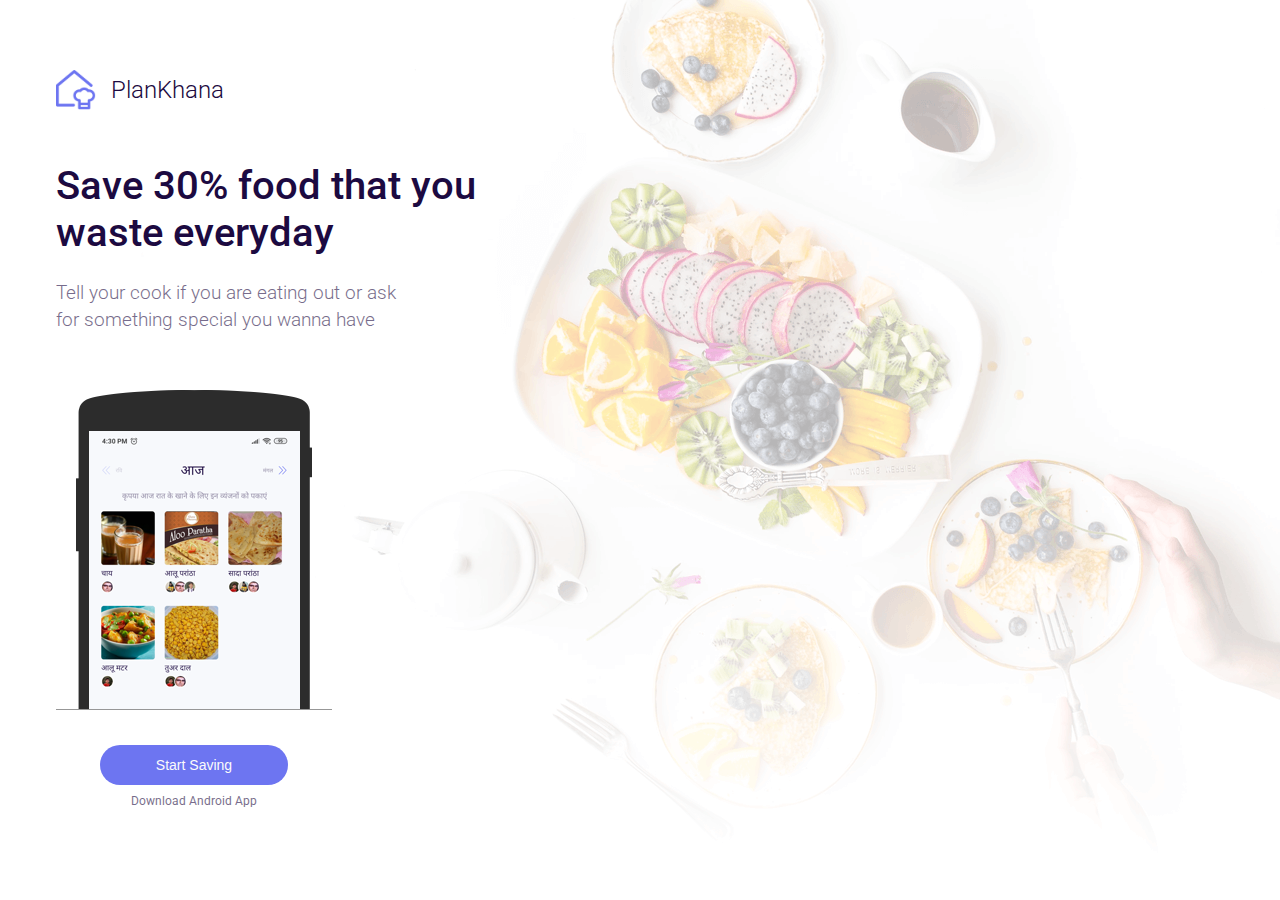
<file: index.html>
<!DOCTYPE html>
<html lang="en">

<head>
    <meta charset="UTF-8">
    <meta name="viewport" content="width=device-width, initial-scale=1.0">
    <meta http-equiv="X-UA-Compatible" content="ie=edge">
    <meta name="viewport" content="width=device-width, initial-scale=1">
    <link rel="stylesheet" href="style.css">
    <link href="https://fonts.googleapis.com/css?family=Roboto:300,400,500,700&display=swap" rel="stylesheet">
    <title>PlanKhana</title>
</head>

<body>
    <div class="top_icon_text">
        <img class="web_icon" src="icon.png">
        <h1 class="web_title">PlanKhana</h1>
    </div>
    <h3 class="web_description">Save 30% food that you waste everyday</h3>
    <h3 class="web_description_sub">Tell your cook if you are eating out or ask <br/>for something special you wanna have</h3>
    <div class="footer">
        <img class="mobileImage" src="mobile.png">
        <div class="button_text">
                <a href="http://www.sillylife.co/">
                    <button type ="submit" class="web_button">Start Saving</button>
                </a>
            <h1 class="download_android_app">Download Android App</h1>
        </div>
        <a href="http://www.sillylife.co/" class="mobileOnly get_app_btn">
            <button type ="submit" class="web_button">Get App</button>
        </a>
    </div>
</body>

</html>
</file>
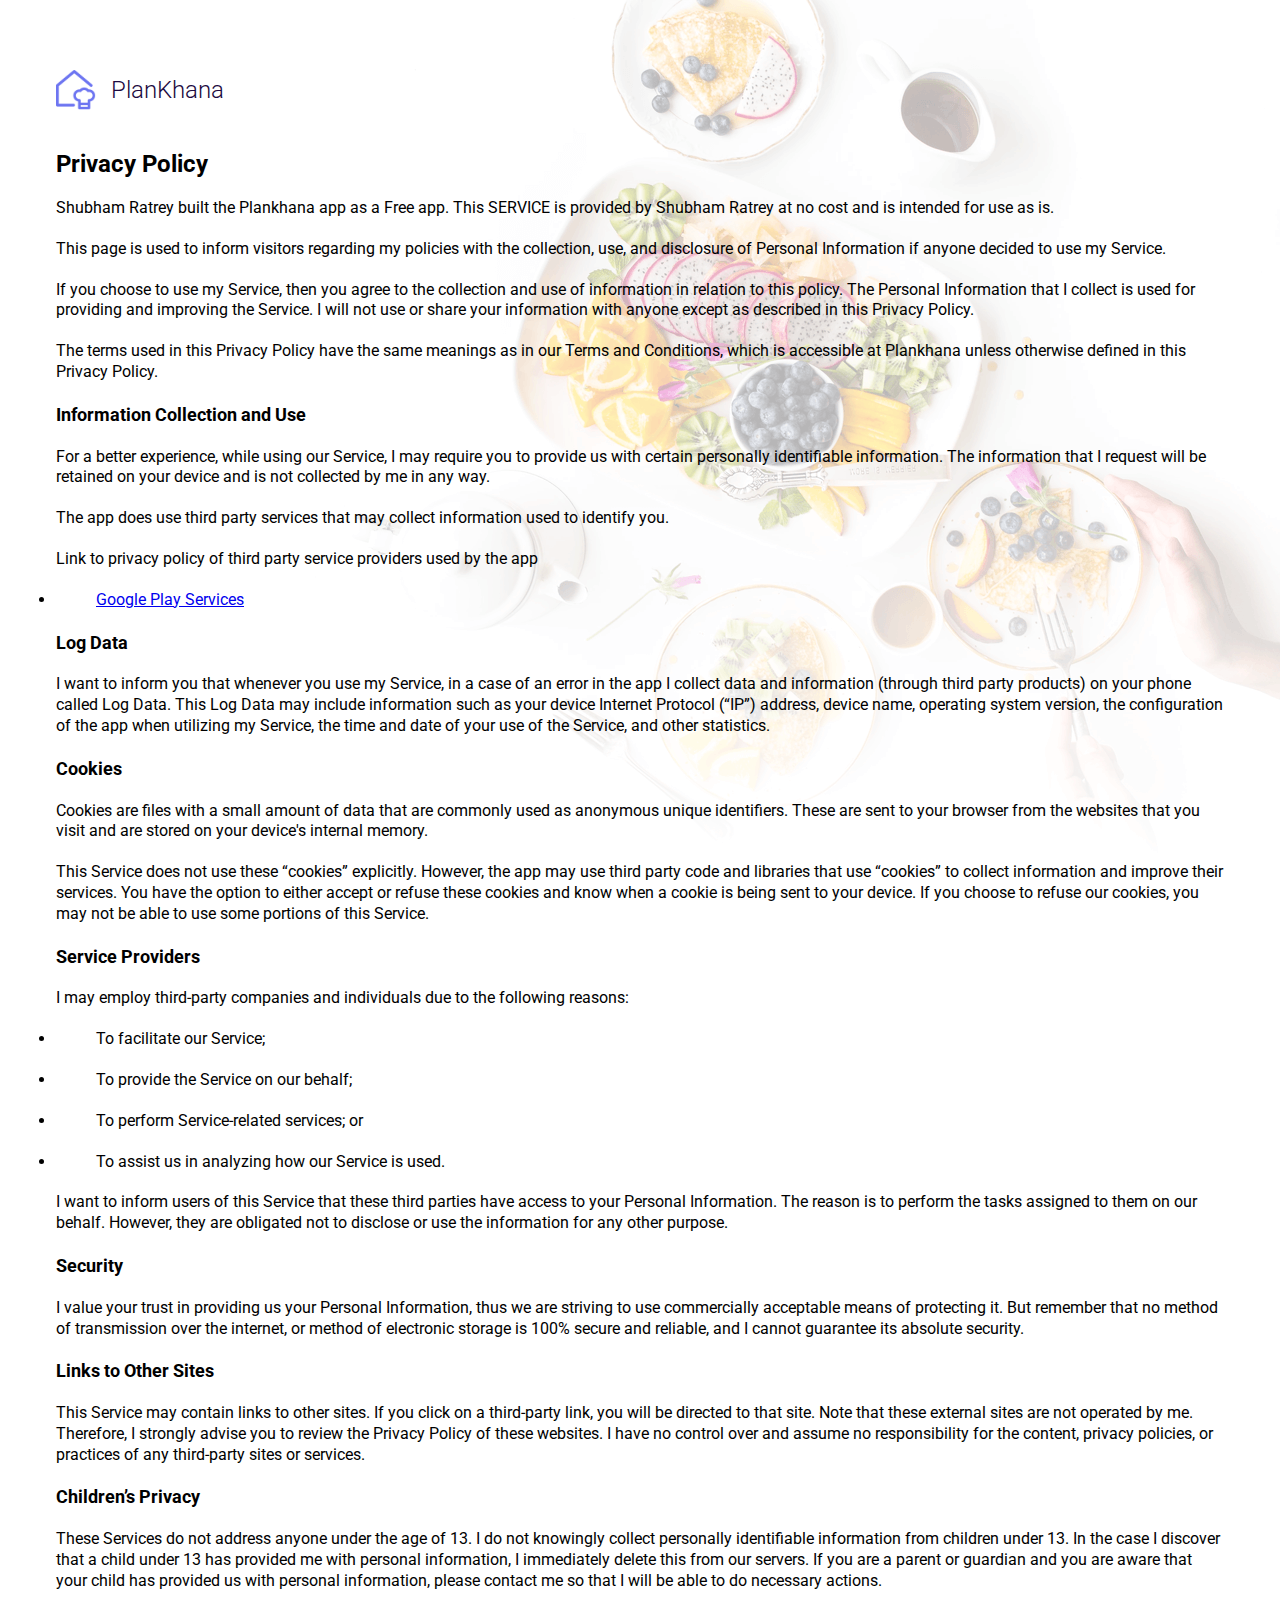
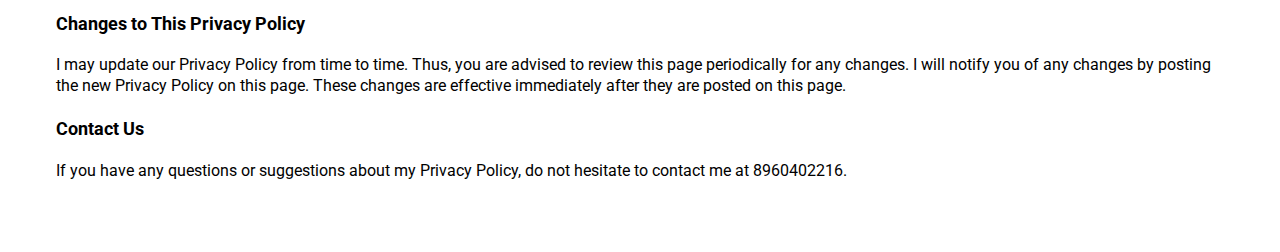
<file: privacy_policy.html>
<!DOCTYPE html>
    <html>
      <head>
        <meta charset="UTF-8">
        <meta name="viewport" content="width=device-width, initial-scale=1.0">
        <meta http-equiv="X-UA-Compatible" content="ie=edge">
        <meta name="viewport" content="width=device-width, initial-scale=1">
        <link rel="stylesheet" href="style.css">
        <link href="https://fonts.googleapis.com/css?family=Roboto:300,400,500,700&display=swap" rel="stylesheet">
        <title>PlanKhana - Privacy Policy</title>
      </head>
    <body class="page_privacy_policy">
        <div class="top_icon_text">
            <img class="web_icon" src="icon.png">
            <h1 class="web_title">PlanKhana</h1>
        </div>
    <h2>Privacy Policy</h2> <p>
                    Shubham Ratrey built the Plankhana app as
                    a Free app. This SERVICE is provided by
                    Shubham Ratrey at no cost and is intended for
                    use as is.
                  </p> <p>
                    This page is used to inform visitors regarding
                    my policies with the collection, use, and
                    disclosure of Personal Information if anyone decided to use
                    my Service.
                  </p> <p>
                    If you choose to use my Service, then you agree
                    to the collection and use of information in relation to this
                    policy. The Personal Information that I collect is
                    used for providing and improving the Service.
                    I will not use or share your
                    information with anyone except as described in this Privacy
                    Policy.
                  </p> <p>
                    The terms used in this Privacy Policy have the same meanings
                    as in our Terms and Conditions, which is accessible at
                    Plankhana unless otherwise defined in this Privacy
                    Policy.
                  </p> <p><strong>Information Collection and Use</strong></p> <p>
                    For a better experience, while using our Service,
                    I may require you to provide us with certain
                    personally identifiable information. The
                    information that I request will be
                    retained on your device and is not collected by me in any way.
                  </p> <p>
                    The app does use third party services that may collect
                    information used to identify you.
                  </p> <div><p>
                      Link to privacy policy of third party service providers
                      used by the app
                    </p> <ul><li><a href="https://www.google.com/policies/privacy/" target="_blank">Google Play Services</a></li><!----><!----><!----><!----><!----><!----><!----><!----><!----><!----></ul></div> <p><strong>Log Data</strong></p> <p>
                    I want to inform you that whenever
                    you use my Service, in a case of an error in the
                    app I collect data and information (through third
                    party products) on your phone called Log Data. This Log Data
                    may include information such as your device Internet
                    Protocol (“IP”) address, device name, operating system
                    version, the configuration of the app when utilizing
                    my Service, the time and date of your use of the
                    Service, and other statistics.
                  </p> <p><strong>Cookies</strong></p> <p>
                    Cookies are files with a small amount of data that are
                    commonly used as anonymous unique identifiers. These are
                    sent to your browser from the websites that you visit and
                    are stored on your device's internal memory.
                  </p> <p>
                    This Service does not use these “cookies” explicitly.
                    However, the app may use third party code and libraries that
                    use “cookies” to collect information and improve their
                    services. You have the option to either accept or refuse
                    these cookies and know when a cookie is being sent to your
                    device. If you choose to refuse our cookies, you may not be
                    able to use some portions of this Service.
                  </p> <p><strong>Service Providers</strong></p> <p>
                    I may employ third-party companies
                    and individuals due to the following reasons:
                  </p> <ul><li>To facilitate our Service;</li> <li>To provide the Service on our behalf;</li> <li>To perform Service-related services; or</li> <li>To assist us in analyzing how our Service is used.</li></ul> <p>
                    I want to inform users of this
                    Service that these third parties have access to your
                    Personal Information. The reason is to perform the tasks
                    assigned to them on our behalf. However, they are obligated
                    not to disclose or use the information for any other
                    purpose.
                  </p> <p><strong>Security</strong></p> <p>
                    I value your trust in providing us
                    your Personal Information, thus we are striving to use
                    commercially acceptable means of protecting it. But remember
                    that no method of transmission over the internet, or method
                    of electronic storage is 100% secure and reliable, and
                    I cannot guarantee its absolute security.
                  </p> <p><strong>Links to Other Sites</strong></p> <p>
                    This Service may contain links to other sites. If you click
                    on a third-party link, you will be directed to that site.
                    Note that these external sites are not operated by
                    me. Therefore, I strongly advise you to
                    review the Privacy Policy of these websites.
                    I have no control over and assume no
                    responsibility for the content, privacy policies, or
                    practices of any third-party sites or services.
                  </p> <p><strong>Children’s Privacy</strong></p> <p>
                    These Services do not address anyone under the age of 13.
                    I do not knowingly collect personally
                    identifiable information from children under 13. In the case
                    I discover that a child under 13 has provided
                    me with personal information,
                    I immediately delete this from our servers. If you
                    are a parent or guardian and you are aware that your child
                    has provided us with personal information, please contact
                    me so that I will be able to do
                    necessary actions.
                  </p> <p><strong>Changes to This Privacy Policy</strong></p> <p>
                    I may update our Privacy Policy from
                    time to time. Thus, you are advised to review this page
                    periodically for any changes. I will
                    notify you of any changes by posting the new Privacy Policy
                    on this page. These changes are effective immediately after
                    they are posted on this page.
                  </p> <p><strong>Contact Us</strong></p> <p>
                    If you have any questions or suggestions about
                    my Privacy Policy, do not hesitate to contact
                    me at 8960402216.
                  </p>
    </body>
    </html>
</file>
<file: style.css>
body {
  background-image: url("background.png");
  background-position: top right;
  background-repeat: no-repeat;
  font-family: "Roboto", sans-serif;
  padding: 70px 56px; 
}

img {
  display: block;
  max-width: 100%;
}

* {
  box-sizing: border-box;
  margin: 0;
  padding: 0;
}

.page_privacy_policy p, .page_privacy_policy ul li {
  line-height: 1.3;
  margin-top: 20px;
}

.page_privacy_policy p strong {
  font-size: 18px;
}

.page_privacy_policy ul li {
  text-indent: 40px;
}

.page_privacy_policy .top_icon_text {
  margin-bottom: 40px;
}

.mobileOnly {
  display: none;
}

.top_icon_text{
  display: flex;
  align-items: center
}

.web_icon {
  float: left;
  margin-right: 15px;
  max-width: 40px;
}

.web_description {
  font-size: 40px;
  margin-top: 52px;
  color: #1C0A41;
  font-weight: 500;
  max-width: 430px;
}

.web_description_sub {
  font-size: 19px;
  margin-top: 24px;
  color: #1C0A41;
  line-height: 1.42;
  opacity: 0.6;
  font-weight: 300;
}

.web_title {
  font-size: 24px;
  font-weight: 300;
  color: #1C0A41;
}

.web_button {
  font-size: 20px;
  color: #fbfbfb;
  padding: 0 30px;
  background:#6D75F1;
  border: none;
  border-radius: 31.5px;
  margin-bottom: 9px;
  height: 40px;
  font-size: 14px;
  width: 188px;
  cursor: pointer;
}

.download_android_app{
  font-size: 12px;
  color: #1C0A41;
  opacity: 0.6;
  font-weight: 400;
}

.button_text{
  display: flex;
  flex-direction: column;
  color: #1C0A41;
  align-items: center;
}

.mobileImage {
  margin-top: 56px;
  margin-bottom: 35px;
  border-bottom: 1px solid #979797;
  padding: 0 20px;
}

.footer {
  display: inline-flex;
  flex-direction: column;
  align-items: center;
}

@media screen and (max-width: 920px) {
  body {
    padding: 30px 70px;
    padding-bottom: 100px;
    align-items: center;
    text-align: center;
    background-position: bottom;
    display: flex;
    flex-direction: column;
    background-size: 100% auto;
    background-attachment: fixed;
  }

  .page_privacy_policy {
    align-items: flex-start;
    padding: 30px;
    text-align: left;
    line-height: 1.5;
  }

  .page_privacy_policy .top_icon_text {
    margin-bottom: 20px;
  }

  .mobileOnly {
    display: block;
  }

  .mobileImage {
    order: 1;
    margin-top: 35px;
  }

  .button_text {
    margin-top: 35px;
    order: 0;
  }

  .get_app_btn {
    order: 2;
  }

  .web_icon {
    margin-right: 5px;
    max-width: 23px;
  }

  .web_title {
    font-size: 16px;
  }

  .web_description_sub {
    font-size: 12px;
    margin-top: 13px;
  }

  .web_description {
    font-size: 25px;
    margin-top: 40px;
  }
}
</file>
